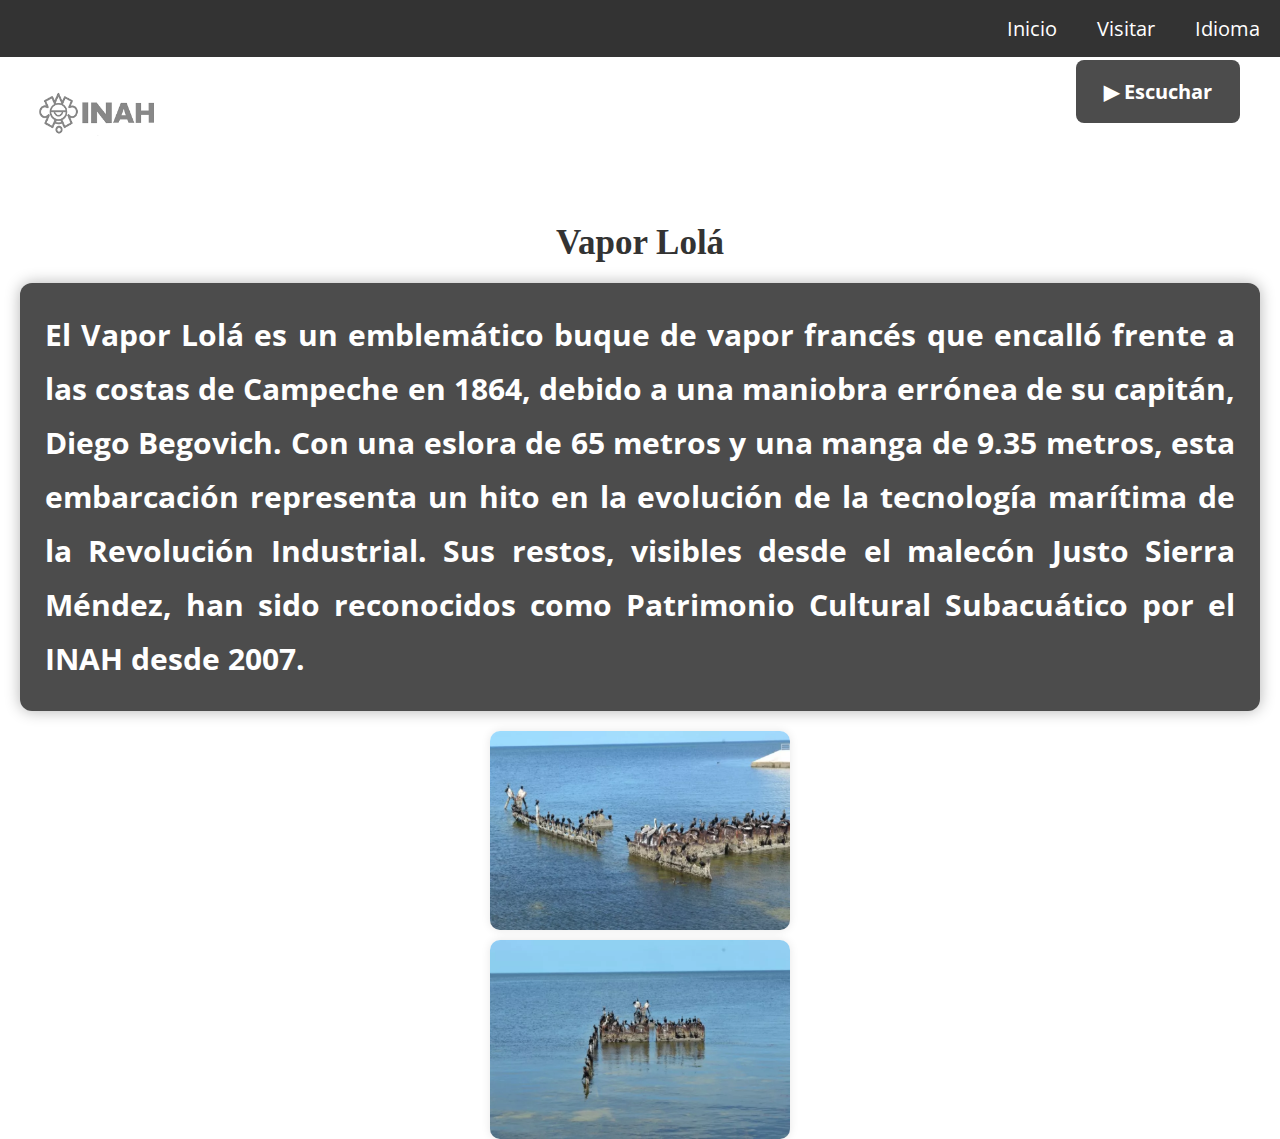
<file: index.html>
<!DOCTYPE html>
<html lang="en">

<head>
    <meta charset="UTF-8">
    <meta name="viewport" content="width=device-width, initial-scale=1.0">
    <link rel="stylesheet" href="style.css">
    <title>Document</title>
</head>

<body>
    <nav>
        <ul class="menu-horizontal">
            <li><a href="R_Peatonal.html" data-es="Inicio" data-en="Initiaiton"></a></li>
            <li>
                <a href="https://maps.app.goo.gl/y7P7Kd4Bf9nECb6P7" data-es="Visitar" data-en="Visit"></a>
            </li>
            <li>
                <a href="#" data-es="Idioma" data-en="Lenguage"></a>
                <ul class="menu-vertical">
                    <li><button class="idioma1" onclick="cambiarIdioma('es')"></button>
                        <span style="color: white;" data-es="Español" data-en="Spanish"></span>
                    </li>
                    <li><button class="idioma2" onclick="cambiarIdioma('en')"></button>
                        <span style="color: white;" data-es="Ingles" data-en="English"></span>
                    </li>
                </ul>
            </li>

        </ul>
    </nav>

    </div><br><br><br>
    <div class="logo">
        <img src="img/Logos/Logo.inah.png" alt="Imagen">
    </div>

    <h1 class="tittle" data-es="Vapor Lolá" data-en="Vapor Lolá"></h1>

    <button id="botonEscuchar" class="boton-escuchar" onclick="leerTexto('texto1')" data-es="▶ Escuchar"
        data-en="▶ Listen">
    </button>

    <div class="container">
        <h3 id="texto1"
            data-es="El Vapor Lolá es un emblemático buque de vapor francés que encalló frente a las costas de Campeche en 1864, debido a una maniobra errónea de su capitán, Diego Begovich. Con una eslora de 65 metros y una manga de 9.35 metros, esta embarcación representa un hito en la evolución de la tecnología marítima de la Revolución Industrial. Sus restos, visibles desde el malecón Justo Sierra Méndez, han sido reconocidos como Patrimonio Cultural Subacuático por el INAH desde 2007.​"
            data-en="The Vapor Lolá is a notable French steamship that ran aground off the coast of Campeche in 1864 due to a navigational error by its captain, Diego Begovich. Measuring 65 meters in length and 9.35 meters in width, this vessel marks a significant point in the evolution of maritime technology during the Industrial Revolution. Its remains, visible from the Justo Sierra Méndez boardwalk, have been recognized as Underwater Cultural Heritage by the INAH since 2007 .​">
        </h3>

    </div>

    <div class="imagenes">
        <img src="img/Vapor_Lola/Vapor_lola2.webp" alt="Imagen">
        <img src="img/Vapor_Lola/Vapor_lola3.webp" alt="Imagen">

    </div>

</body>
<script src="script.js"></script>

</html>
</file>
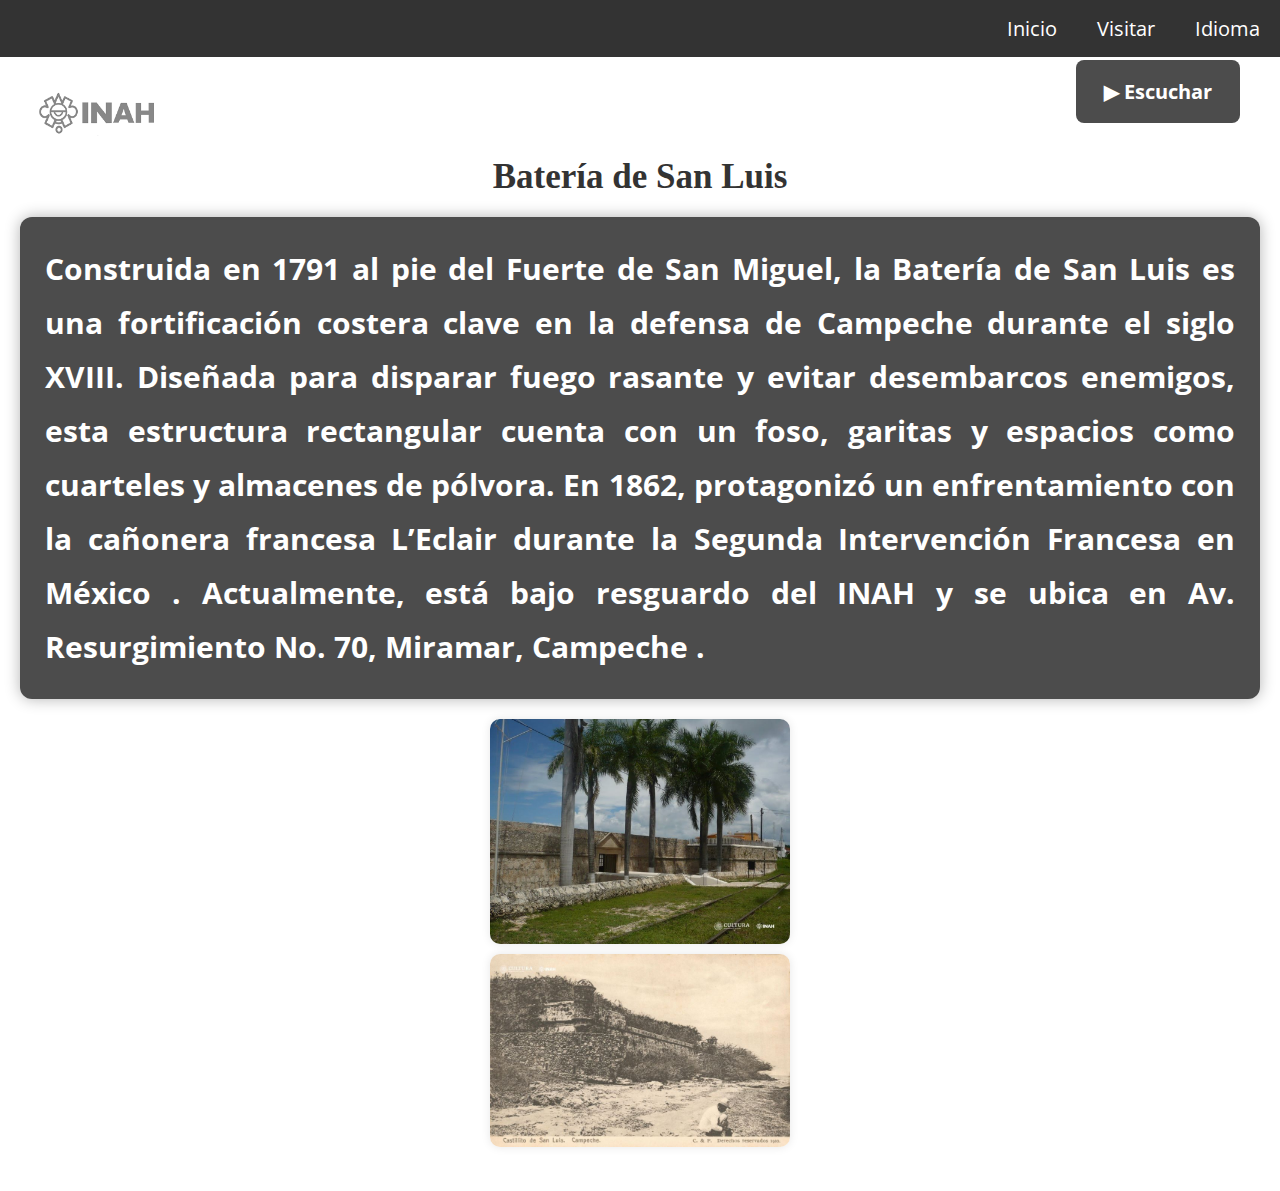
<file: Bat_Sn_Luis.html>
<!DOCTYPE html>
<html lang="en">

<head>
    <meta charset="UTF-8">
    <meta name="viewport" content="width=device-width, initial-scale=1.0">
    <link rel="stylesheet" href="style.css">
    <title>Document</title>
</head>

<body>
    <nav>
        <ul class="menu-horizontal">
            <li><a href="R_Peatonal.html" data-es="Inicio" data-en="Initiation"></a></li>
            <li>
                <a href="https://maps.app.goo.gl/KWnt675qmg7WvhoKA" data-es="Visitar" data-en="Visit"></a>
            </li>
            <li>
                <a href="#" data-es="Idioma" data-en="Lenguage"></a>
                <ul class="menu-vertical">
                    <li><button class="idioma1" onclick="cambiarIdioma('es')"></button>
                        <span style="color: white;" data-es="Español" data-en="Spanish"></span>
                    </li>
                    <li><button class="idioma2" onclick="cambiarIdioma('en')"></button>
                        <span style="color: white;" data-es="Ingles" data-en="English"></span>
                    </li>
                </ul>
            </li>

        </ul>
    </nav>
    <button id="botonEscuchar" class="boton-escuchar" onclick="leerTexto('texto1')" data-es="▶ Escuchar"
        data-en="▶ Listen">
    </button>

    <div class="logo">
        <img src="img/Logos/Logo.inah.png" alt="Imagen">
    </div>

    <h1 class="tittle" data-es="Batería de San Luis" data-en="San Luis Battery"></h1>




    <div class="container">
        <h3 id="texto1"
            data-es="Construida en 1791 al pie del Fuerte de San Miguel, la Batería de San Luis es una fortificación costera clave en la defensa de Campeche durante el siglo XVIII. Diseñada para disparar fuego rasante y evitar desembarcos enemigos, esta estructura rectangular cuenta con un foso, garitas y espacios como cuarteles y almacenes de pólvora. En 1862, protagonizó un enfrentamiento con la cañonera francesa L’Eclair durante la Segunda Intervención Francesa en México . Actualmente, está bajo resguardo del INAH y se ubica en Av. Resurgimiento No. 70, Miramar, Campeche ."
            data-en="Built in 1791 at the base of Fort San Miguel, San Luis Battery is a coastal fortification that played a crucial role in Campeche's 18th-century defense. Designed for low-trajectory cannon fire to prevent enemy landings, the rectangular structure features a moat, sentry boxes, and spaces like barracks and powder magazines. In 1862, it engaged with the French gunboat L’Eclair during the Second French Intervention in Mexico . Currently, it is under the care of INAH and located at Av. Resurgimiento No. 70, Miramar, Campeche.">
        </h3>
    </div>

    <div class="imagenes">
        <img src="img/Bat_Sn_Luis/San_Luis.jpg" alt="Imagen de la Batería de San Luis">
        <img src="img/Bat_Sn_Luis/San_Luis2.jpg" alt="Imagen de la Batería de San Luis">
    </div>

    <br><br>

</body>
<script src="script.js"></script>

</html>
</file>
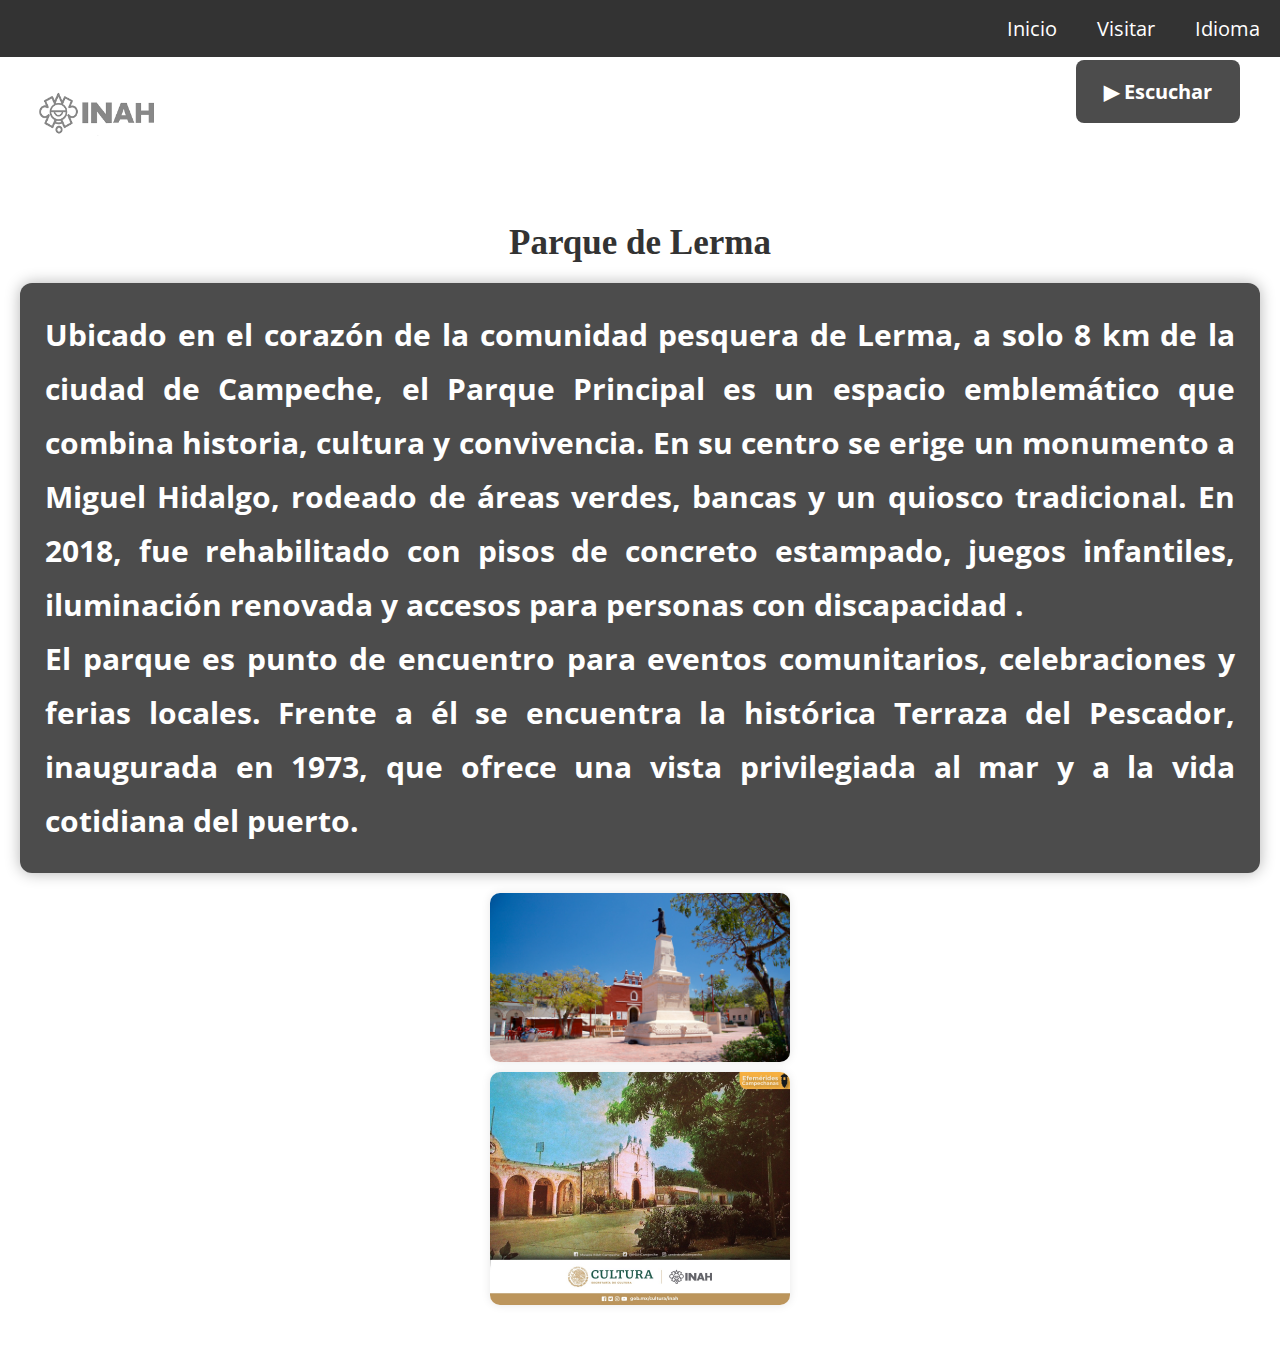
<file: Parque_Lerma.html>
<!DOCTYPE html>
<html lang="en">

<head>
    <meta charset="UTF-8">
    <meta name="viewport" content="width=device-width, initial-scale=1.0">
    <link rel="stylesheet" href="style.css">
    <title>Document</title>
</head>

<body>
    <nav>
        <ul class="menu-horizontal">
            <li><a href="R_Peatonal.html" data-es="Inicio" data-en="Initiation"></a></li>
            <li>
                <a href="https://maps.app.goo.gl/ccfZyVWbe6f6kUjFA" data-es="Visitar" data-en="Visit"></a>
            </li>
            <li>
                <a href="#" data-es="Idioma" data-en="Lenguage"></a>
                <ul class="menu-vertical">
                    <li><button class="idioma1" onclick="cambiarIdioma('es')"></button>
                        <span style="color: white;" data-es="Español" data-en="Spanish"></span>
                    </li>
                    <li><button class="idioma2" onclick="cambiarIdioma('en')"></button>
                        <span style="color: white;" data-es="Ingles" data-en="English"></span>
                    </li>
                </ul>
            </li>

        </ul>
    </nav>

    </div><br><br><br>
    <div class="logo">
        <img src="img/Logos/Logo.inah.png" alt="Imagen">
    </div>

    <h1 class="tittle" data-es="Parque de Lerma" data-en="Lerma Park"></h1>

    <button id="botonEscuchar" class="boton-escuchar" onclick="leerTexto('texto1')" data-es="▶ Escuchar"
        data-en="▶ Listen">
    </button>

    <div class="container">
        <h3 id="texto1"
            data-es="Ubicado en el corazón de la comunidad pesquera de Lerma, a solo 8 km de la ciudad de Campeche, el Parque Principal es un espacio emblemático que combina historia, cultura y convivencia. En su centro se erige un monumento a Miguel Hidalgo, rodeado de áreas verdes, bancas y un quiosco tradicional. En 2018, fue rehabilitado con pisos de concreto estampado, juegos infantiles, iluminación renovada y accesos para personas con discapacidad .​
            El parque es punto de encuentro para eventos comunitarios, celebraciones y ferias locales. Frente a él se encuentra la histórica Terraza del Pescador, inaugurada en 1973, que ofrece una vista privilegiada al mar y a la vida cotidiana del puerto.​​"
            data-en="Located in the heart of the fishing community of Lerma, just 8 km from the city of Campeche, the Main Park is an emblematic space that combines history, culture, and community life. At its center stands a monument to Miguel Hidalgo, surrounded by green areas, benches, and a traditional gazebo. In 2018, it was renovated with stamped concrete flooring, children's play areas, updated lighting, and accessible pathways for people with disabilities .​
            The park serves as a gathering place for community events, celebrations, and local fairs. Opposite the park is the historic Terraza del Pescador, inaugurated in 1973, offering a privileged view of the sea and the daily life of the port .">
        </h3>

    </div>

    <div class="imagenes">
        <img src="img/Parque_Lerma/Lerma2.jpg">
        <img src="img/Parque_Lerma/Lerma3.jpg">
    </div>

    <br><br>

</body>
<script src="script.js"></script>

</html>
</file>
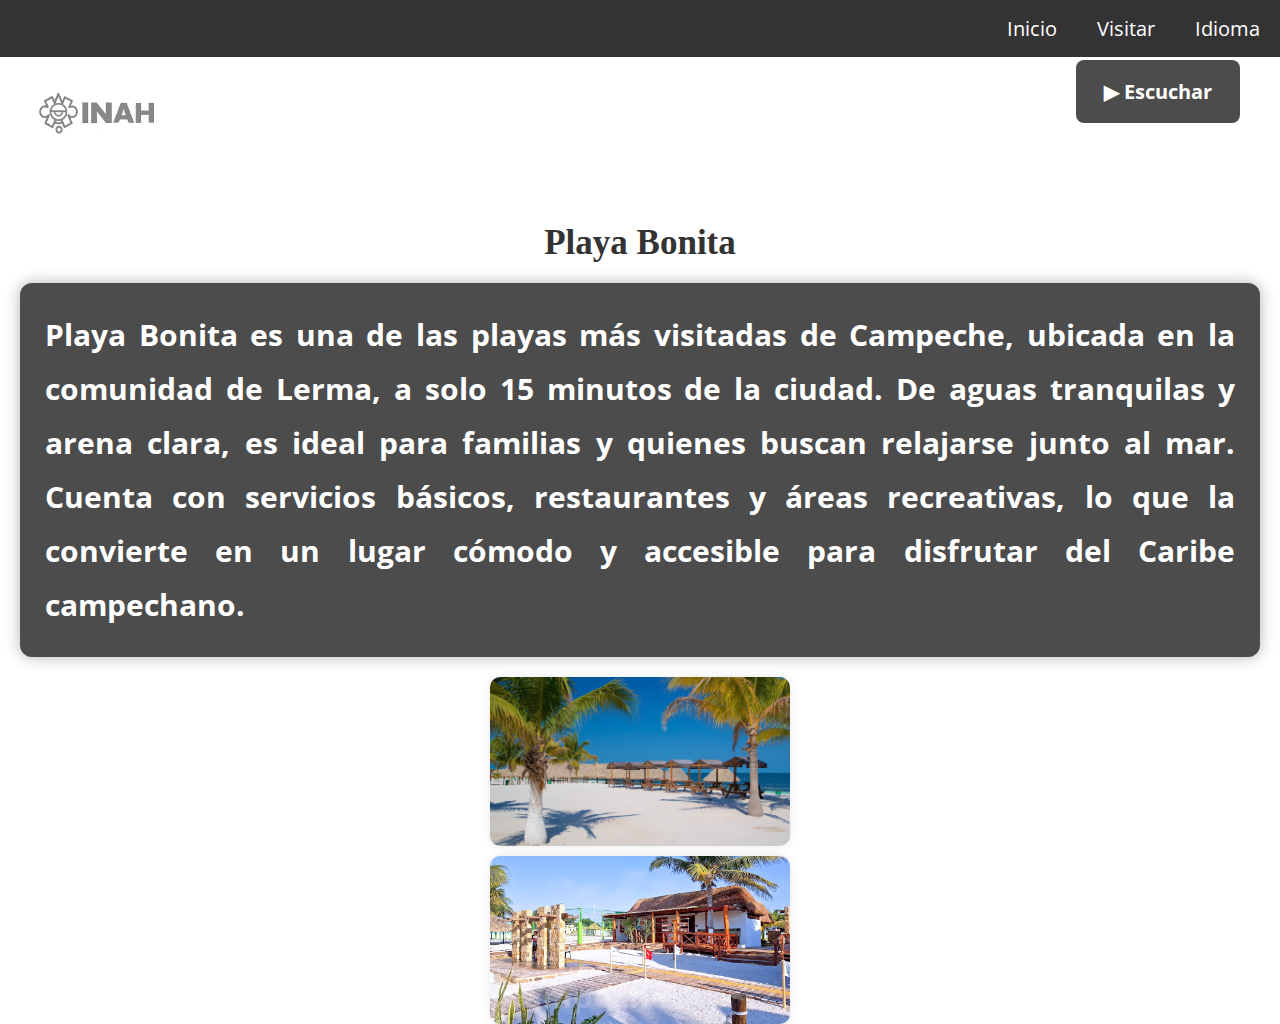
<file: Playa_Bonita.html>
<!DOCTYPE html>
<html lang="en">

<head>
    <meta charset="UTF-8">
    <meta name="viewport" content="width=device-width, initial-scale=1.0">
    <link rel="stylesheet" href="style.css">
    <title>Document</title>
</head>

<body>
    <nav>
        <ul class="menu-horizontal">
            <li>
                <a href="R_Peatonal.html" data-es="Inicio" data-en="Initiation"></a>
            </li>
            <li>
                <a href="https://maps.app.goo.gl/DSiqJJbJ9m96icgQ6" data-es="Visitar" data-en="Visit"></a>
            </li>
            <li>
                <a href="#" data-es="Idioma" data-en="Lenguage"></a>
                <ul class="menu-vertical">
                    <li><button class="idioma1" onclick="cambiarIdioma('es')"></button>
                        <span style="color: white;" data-es="Español" data-en="Spanish"></span>
                    </li>
                    <li><button class="idioma2" onclick="cambiarIdioma('en')"></button>
                        <span style="color: white;" data-es="Ingles" data-en="English"></span>
                    </li>
                </ul>
            </li>

        </ul>
    </nav>

    </div><br><br><br>
    <div class="logo">
        <img src="img/Logos/Logo.inah.png" alt="Imagen">
    </div>

    <h1 class="tittle" data-es="Playa Bonita" data-en="Beautiful Beach"></h1>

    <button id="botonEscuchar" class="boton-escuchar" onclick="leerTexto('texto1')" data-es="▶ Escuchar"
        data-en="▶ Listen">
    </button>

    <div class="container">
        <h3 id="texto1"
            data-es="Playa Bonita es una de las playas más visitadas de Campeche, ubicada en la comunidad de Lerma, a solo 15 minutos de la ciudad. De aguas tranquilas y arena clara, es ideal para familias y quienes buscan relajarse junto al mar. Cuenta con servicios básicos, restaurantes y áreas recreativas, lo que la convierte en un lugar cómodo y accesible para disfrutar del Caribe campechano."
            data-en="Playa Bonita is one of Campeche’s most popular beaches, located in the community of Lerma, just 15 minutes from the city. With calm waters and light-colored sand, it’s perfect for families and anyone looking to unwind by the sea. The beach offers basic services, restaurants, and recreational areas, making it a comfortable and accessible spot to enjoy Campeche’s Caribbean coast.">
        </h3>

    </div>

    <div class="imagenes">
        <img src="img/Playa_Bonita/Playa_Bonita.avif" alt="Imagen">
        <img src="img/Playa_Bonita/Playa_Bonita3.webp" alt="Imagen">
    </div>

</body>
<script src="script.js"></script>

</html>
</file>
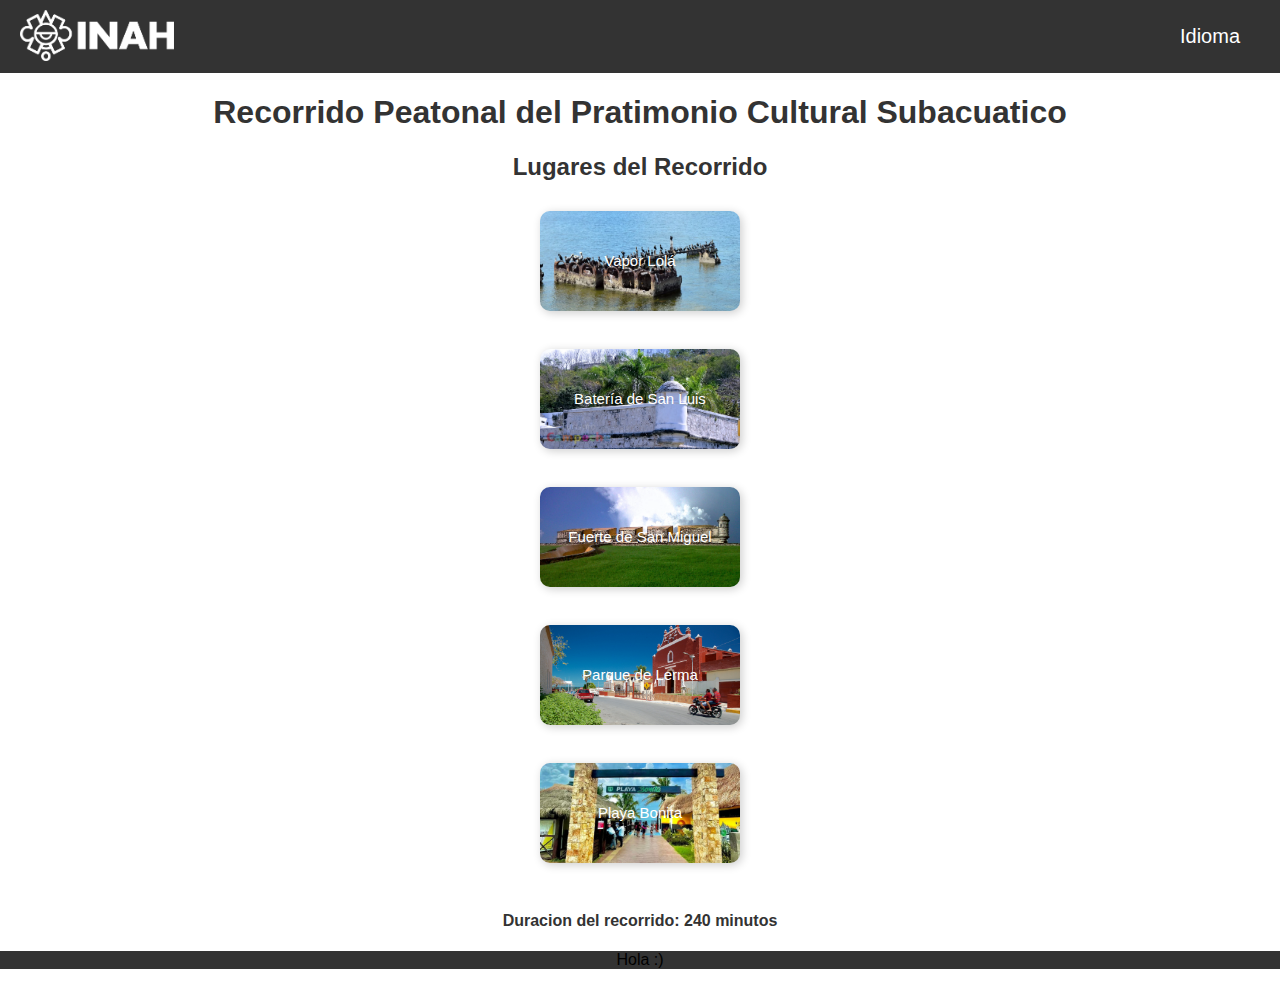
<file: R_Peatonal.html>
<!DOCTYPE html>
<html lang="en">

<head>
    <meta charset="UTF-8">
    <meta name="viewport" content="width=device-width, initial-scale=1.0">
    <title>Recorridos</title>
    <link rel="stylesheet" href="styles_peatonal.css">

</head>

<body>
    <nav>
        <ul class="menu-horizontal">
            <li>
                <a href="#" data-es="Idioma" data-en="Lenguage"></a>
                <ul class="menu-vertical">
                    <li><button class="idioma1" onclick="cambiarIdioma('es')"></button>
                        <span style="color: white;" data-es="Español" data-en="Spanish"></span>
                    </li>
                    <li><button class="idioma2" onclick="cambiarIdioma('en')"></button>
                        <span style="color: white;" data-es="Ingles" data-en="English"></span>
                    </li>
                </ul>
            </li>

        </ul>
    </nav>

    <div class="logo">
        <img src="img/Logos/LogoINAH_blanco.png" alt="Imagen">
    </div>

    <h1 data-es="Recorrido Peatonal del Pratimonio Cultural Subacuatico"
        data-en="Pedestrian Tour of the Underwater Cultural Heritage">
        Recorrido Peatonal del Pratimonio Cultural Subacuatico</h1>
    <h2 data-es="Lugares del Recorrido" data-en="Tour Locations">
        Lugares del Recorrido.</h2>

    <a href="Vapor_Lola.html">
        <button class="btn1" data-es="Vapor Lolá" data-en="Vapor Lolá">Vapor Lolá</button><br><br>
    </a>
    <a href="Bat_Sn_Luis.html">
        <button class="btn3" data-es="Batería de San Luis" data-en="San Luis Battery">Batería de San Luis</button><br><br>
    </a>
    <a href="Sn_Miguel.html">
        <button class="btn4" data-es="Fuerte de San Miguel" data-en="Fort of San Miguel">Fuerte de San Miguel</button><br><br>
    </a>
    <a href="Parque_Lerma.html">
        <button class="btn5" data-es="Parque de Lerma" data-en="Lerma Park">Parque de Lerma</button><br><br>
    </a>
    <a href="Playa_Bonita.html">
        <button class="btn6" data-es="Playa Bonita" data-en="Beautiful Beach">Playa Bonita</button><br><br>
    </a>

    <h4 style="color:#333" data-es="Duracion del recorrido: 240 minutos" data-en="Duration of the tour: approximately 240 minutes"></h4>


    <footer style="background-color: #333;">
        <p>Hola :)</p>
    </footer>
</body>
<script src="script.js"></script>

</html>
</file>
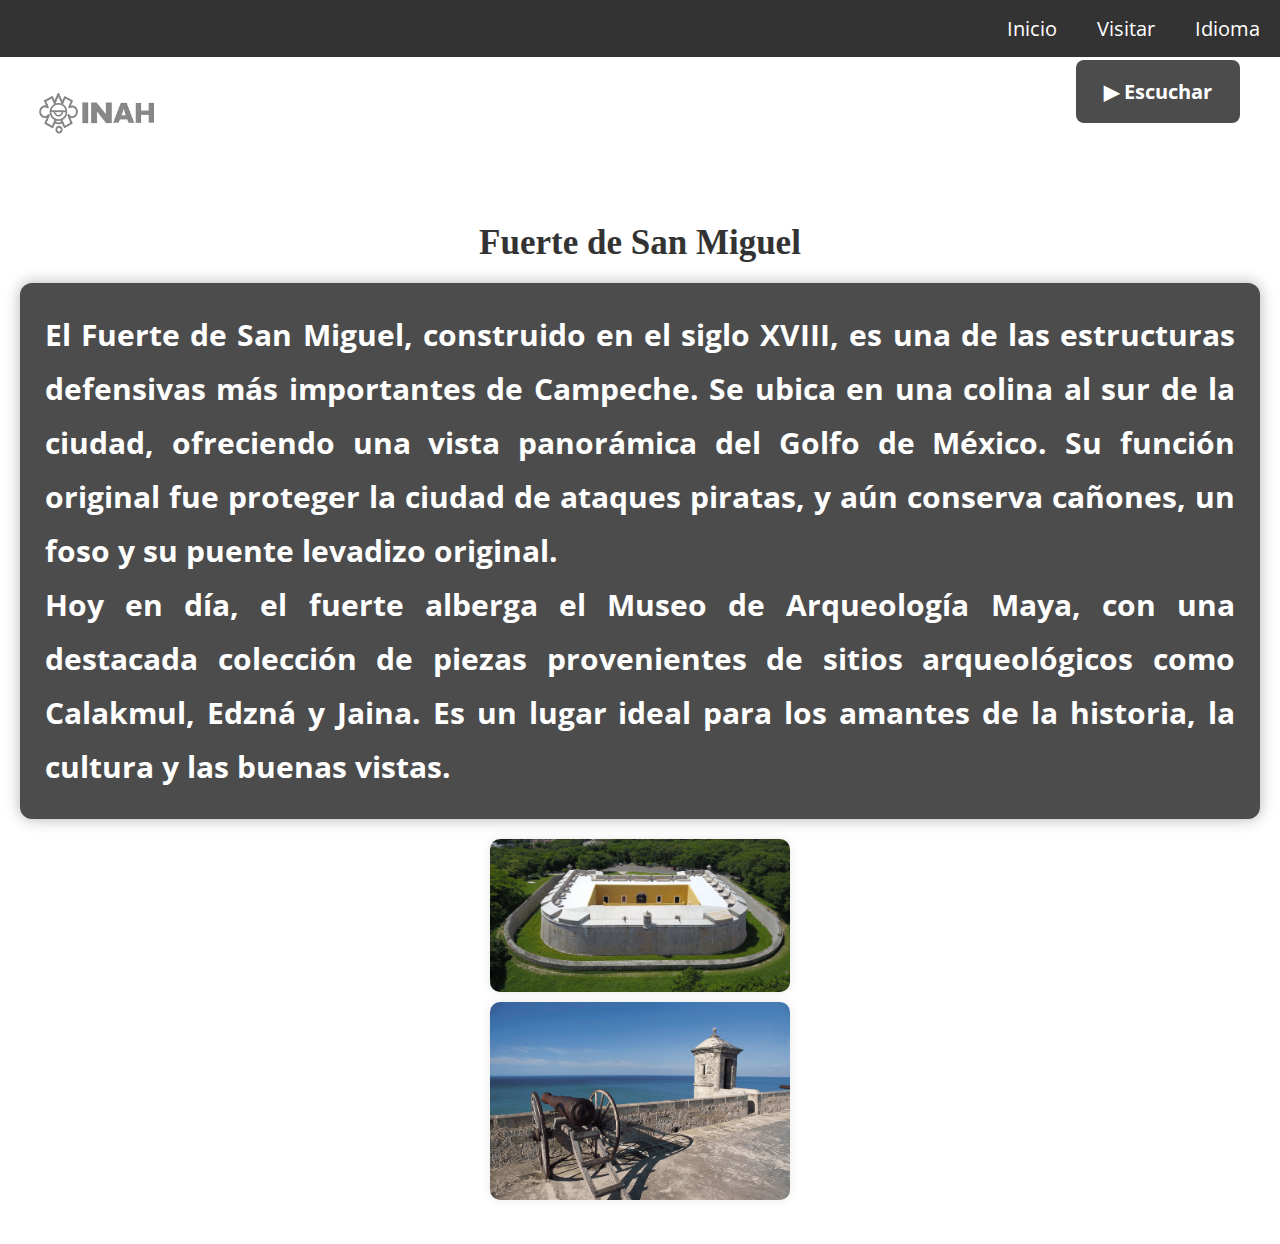
<file: Sn_Miguel.html>
<!DOCTYPE html>
<html lang="en">

<head>
    <meta charset="UTF-8">
    <meta name="viewport" content="width=device-width, initial-scale=1.0">
    <link rel="stylesheet" href="style.css">
    <title>Document</title>
</head>

<body>
    <nav>
        <ul class="menu-horizontal">
            <li><a href="R_Peatonal.html" data-es="Inicio" data-en="Initiation"></a></li>
            <li>
                <a href="https://maps.app.goo.gl/RDkQcbKb1EsKT8RN6" data-es="Visitar" data-en="Visit"></a>
            </li>
            <li>
                <a href="#" data-es="Idioma" data-en="Lenguage"></a>
                <ul class="menu-vertical">
                    <li><button class="idioma1" onclick="cambiarIdioma('es')"></button>
                        <span style="color: white;" data-es="Español" data-en="Spanish"></span>
                    </li>
                    <li><button class="idioma2" onclick="cambiarIdioma('en')"></button>
                        <span style="color: white;" data-es="Ingles" data-en="English"></span>
                    </li>
                </ul>
            </li>

        </ul>
    </nav>

    </div><br><br><br>
    <div class="logo">
        <img src="img/Logos/Logo.inah.png" alt="Imagen">
    </div>

    <h1 class="tittle" data-es="Fuerte de San Miguel" data-en="Fort of San Miguel"></h1>

    <button id="botonEscuchar" class="boton-escuchar" onclick="leerTexto('texto1')" data-es=" ▶ Escuchar"
        data-en="▶ Listen">
    </button>

    <div class="container">
        <h3 id="texto1"
            data-es="El Fuerte de San Miguel, construido en el siglo XVIII, es una de las estructuras defensivas más importantes de Campeche. Se ubica en una colina al sur de la ciudad, ofreciendo una vista panorámica del Golfo de México. Su función original fue proteger la ciudad de ataques piratas, y aún conserva cañones, un foso y su puente levadizo original.
            Hoy en día, el fuerte alberga el Museo de Arqueología Maya, con una destacada colección de piezas provenientes de sitios arqueológicos como Calakmul, Edzná y Jaina. Es un lugar ideal para los amantes de la historia, la cultura y las buenas vistas."
            data-en="San Miguel Fort, built in the 18th century, is one of Campeche’s most important defensive structures. Located on a hill south of the city, it offers panoramic views of the Gulf of Mexico. Originally built to protect the city from pirate attacks, the fort still preserves its cannons, moat, and original drawbridge.
            Today, it houses the Museum of Maya Archaeology, featuring an outstanding collection of artifacts from ancient sites such as Calakmul, Edzná, and Jaina. It’s a must-visit for history buffs, culture lovers, and anyone looking for a great view.">
        </h3>

    </div>

    <div class="imagenes">
        <img src="img/Sn_Miguel/San_Miguel.jpg" alt="Imagen">
        <img src="img/Sn_Miguel/San_Miguel3.jpg" alt="Imagen">
    </div>

    <br><br>

</body>
<script src="script.js"></script>

</html>
</file>
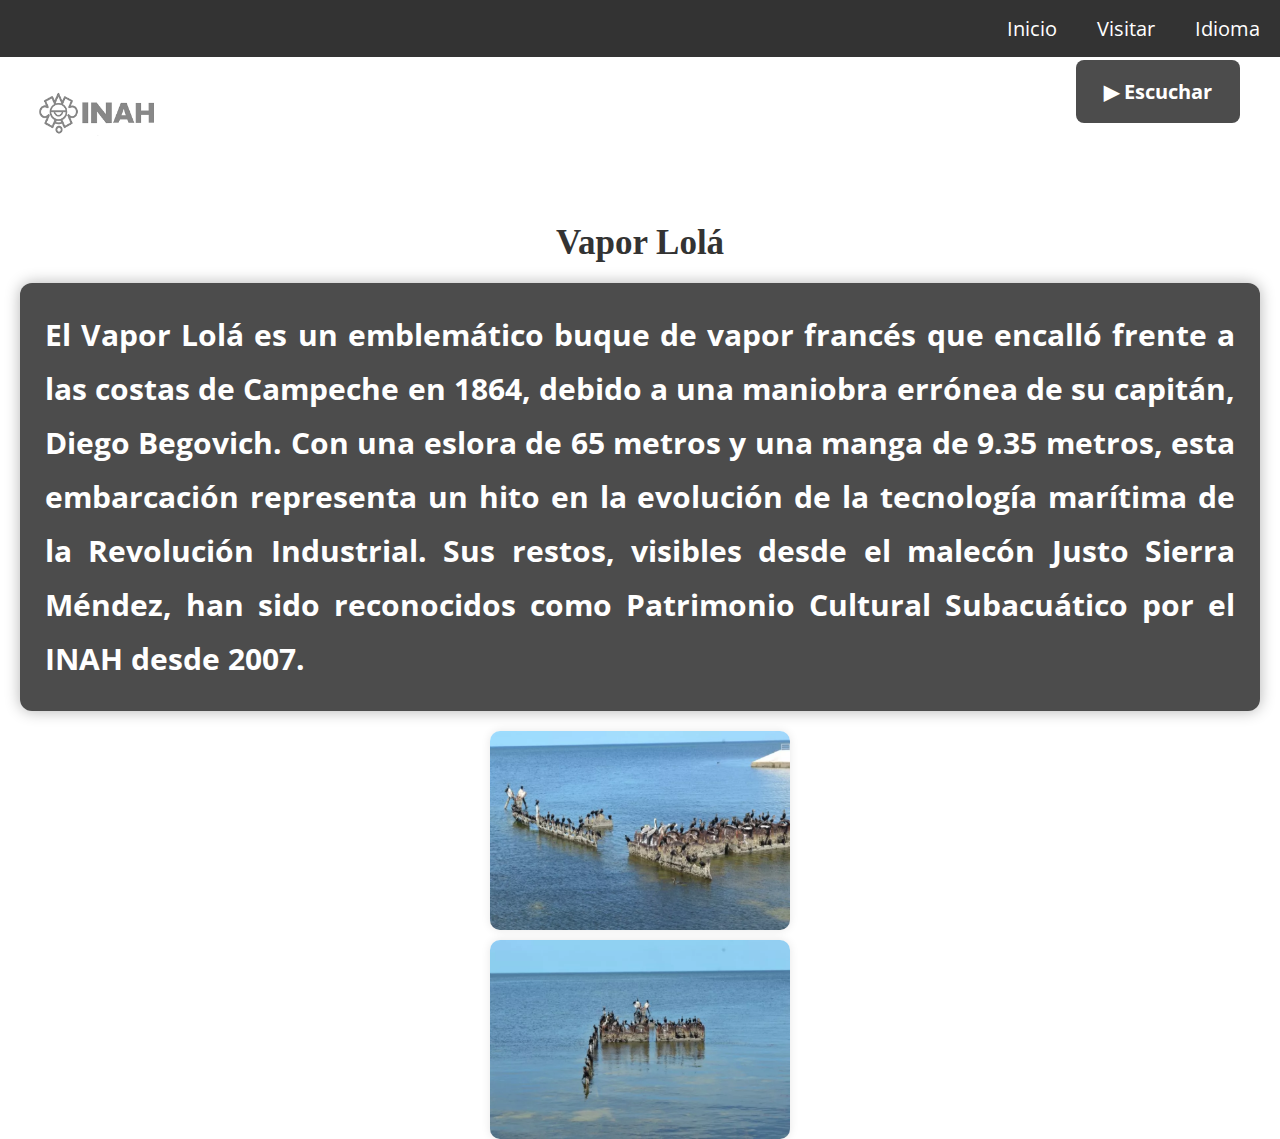
<file: Vapor_Lola.html>
<!DOCTYPE html>
<html lang="en">

<head>
    <meta charset="UTF-8">
    <meta name="viewport" content="width=device-width, initial-scale=1.0">
    <link rel="stylesheet" href="style.css">
    <title>Document</title>
</head>

<body>
    <nav>
        <ul class="menu-horizontal">
            <li><a href="R_Peatonal.html" data-es="Inicio" data-en="Initiaiton"></a></li>
            <li>
                <a href="https://maps.app.goo.gl/y7P7Kd4Bf9nECb6P7" data-es="Visitar" data-en="Visit"></a>
            </li>
            <li>
                <a href="#" data-es="Idioma" data-en="Lenguage"></a>
                <ul class="menu-vertical">
                    <li><button class="idioma1" onclick="cambiarIdioma('es')"></button>
                        <span style="color: white;" data-es="Español" data-en="Spanish"></span>
                    </li>
                    <li><button class="idioma2" onclick="cambiarIdioma('en')"></button>
                        <span style="color: white;" data-es="Ingles" data-en="English"></span>
                    </li>
                </ul>
            </li>

        </ul>
    </nav>

    </div><br><br><br>
    <div class="logo">
        <img src="img/Logos/Logo.inah.png" alt="Imagen">
    </div>

    <h1 class="tittle" data-es="Vapor Lolá" data-en="Vapor Lolá"></h1>

    <button id="botonEscuchar" class="boton-escuchar" onclick="leerTexto('texto1')" data-es="▶ Escuchar"
        data-en="▶ Listen">
    </button>

    <div class="container">
        <h3 id="texto1"
            data-es="El Vapor Lolá es un emblemático buque de vapor francés que encalló frente a las costas de Campeche en 1864, debido a una maniobra errónea de su capitán, Diego Begovich. Con una eslora de 65 metros y una manga de 9.35 metros, esta embarcación representa un hito en la evolución de la tecnología marítima de la Revolución Industrial. Sus restos, visibles desde el malecón Justo Sierra Méndez, han sido reconocidos como Patrimonio Cultural Subacuático por el INAH desde 2007.​"
            data-en="The Vapor Lolá is a notable French steamship that ran aground off the coast of Campeche in 1864 due to a navigational error by its captain, Diego Begovich. Measuring 65 meters in length and 9.35 meters in width, this vessel marks a significant point in the evolution of maritime technology during the Industrial Revolution. Its remains, visible from the Justo Sierra Méndez boardwalk, have been recognized as Underwater Cultural Heritage by the INAH since 2007 .​">
        </h3>

    </div>

    <div class="imagenes">
        <img src="img/Vapor_Lola/Vapor_lola2.webp" alt="Imagen">
        <img src="img/Vapor_Lola/Vapor_lola3.webp" alt="Imagen">

    </div>

</body>
<script src="script.js"></script>

</html>
</file>
<file: style.css>
@import url("https://fonts.googleapis.com/css2?family=Open+Sans&display=swap");

@import url('https://fonts.googleapis.com/css2?family=Mea+Culpa&display=swap');

* {
  margin: 0;
  padding: 0;
  box-sizing: border-box;
  font-family: "Open Sans";
}

body {
  background-color: #fff;
  /* Fondo azul agua y el tipo de letra que sea cursiva*/
  background-size: cover;
  justify-content: center;
  align-items: center;
}

nav {
  max-width: auto;
  margin: 0;
  background-color: #333;
  font-size: 20px;
}

.menu-horizontal {
  list-style: none;
  display: flex;
  justify-content: flex-end;
  padding: 0;
  margin: 0;
}

.menu-horizontal > li > a {
  display: block;
  padding: 15px 20px;
  color: white;
  text-decoration: none;
}

.menu-horizontal>li:hover {
  background-color: rgb(189, 189, 189);
}

.menu-vertical {
  position: absolute;
  right: 0;
  display: none;
  list-style: none;
  width: 150px;
  background-color: #333;
  padding: 0;
  z-index: 15; /* Aseguramos que esté por encima de todo */
}


.menu-horizontal li:hover .menu-vertical {
  display: block;
}

.menu-horizontal > li:hover {
  background-color: rgb(189, 189, 189);
}


.menu-vertical li a {
  display: block;
  color: white;
  text-decoration: none;
  padding: 15px 15px 15px 20px;
}

#html {
  margin: auto;
  padding: 20px;
  max-width: 900px;
  background: rgb(201, 201, 201);
}

/* Contenedor principal */
.container {
  display: flex;
  justify-content: center;
  align-items: center;
  padding: 20px;
  width: 100%;
}

h3 {
  max-width: 900px; /* Aumenta el ancho de la caja */
  font-size: 18px; /* Aumenta el tamaño del texto */
  text-align: justify;
  color: #fff;
  background: rgb(76, 76, 76);
  padding: 25px; /* Aumenta el padding para más espacio interno */
  border-radius: 12px;
  box-shadow: 0 0 15px rgba(0, 0, 0, 0.3); /* Aumenta la sombra */
  line-height: 1.8; /* Mejora la legibilidad */
}

/* Ajuste en pantallas grandes */
@media (min-width: 1024px) {
  h3 {
    max-width: 1400px; /* Aumenta el ancho en pantallas grandes */
    font-size: 30px; /* Hace el texto aún más grande en desktop */
  }
}

/*////////////////////////////*/
.logo { 
  position: absolute; /* Fija la posición */
  top: 58px; /* La coloca en la parte superior */
  left: 20px; /* La mueve a la izquierda */
  display: flex;
  align-items: flex-end; /* Asegura alineación a la izquierda */
  width: 12%; /* Reduce el tamaño */
  height: auto;
}

.logo img {
  width: 100%;
  height: auto; /* Mantiene la proporción */
  max-height: 130px; /* Reduce el tamaño */
  object-fit: contain; /* Asegura que no se deforme */
}

.tittle {
  font-family: 'Times New Roman', Times, serif;
  text-align: center; /* Centra el título */
  margin-top: 100px; /* Empuja el título hacia abajo */
  font-size: 35px;
  font-weight: bold;
  color: #333;
}

/* Ajustes para pantallas pequeñas */
@media (max-width: 768px) {
  .logo {
    top: 60px; /* Baja la imagen en móviles */
    left: 10px;
    width: 20%;
  }

  .logo img {
    max-height: 75px; /* Aumenta la altura máxima de la imagen */
    width: auto; /* Mantiene la proporción de la imagen */
  }

  .tittle {
    margin-top: 80px; /* Ajusta el margen para móviles */
  }
}



.idioma1,
.idioma2 {
  width: 50px;
  height: 30px;
  background-size: cover;
  cursor: pointer;
}

.idioma1 {
  background-image: url("img/Banderas/Band_mex.webp");
}

.idioma2 {
  background-image: url("img/Banderas/Band_EU.png");
}

.idiomas {
  position: absolute;
  top: 50px;
  right: 20px;
  display: flex;
  flex-direction: column;
  align-items: flex-end;
  gap: 10px;
}

.idioma-container {
  display: flex;
  align-items: center;
  gap: 10px;
}

.imagenes {
  flex: 1;
  display: flex;
  flex-direction: column;
  align-items: center;
  gap: 10px;
}

.imagenes img {
  width: 100%;
  max-width: 300px;
  border-radius: 10px;
  box-shadow: 0 0 10px rgba(0, 0, 0, 0.1);
}

.boton-escuchar {
  position: absolute;
  top: 60px;
  right: 40px;
  display: flex;
  align-items: center;
  justify-content: center;
  gap: 8px;
  padding: 18px 28px;
  font-size: 20px;
  font-weight: bold;
  color: white;
  background: #4c4c4c;
  border: none;
  border-radius: 8px;
  cursor: pointer;
  transition: background 0.3s, transform 0.2s;
  z-index: 1; /* Menor valor */
}


/* Ajustes para pantallas pequeñas */
@media (max-width: 768px) {
  .boton-escuchar {
    top: 60px; /* Reduce margen en pantallas pequeñas */
    right: 10px;
    font-size: 18px; /* Aumenta el tamaño del texto */
    padding: 12px 20px; /* Aumenta el relleno del botón */
  }
}

.boton-escuchar:hover {
  background: #0056b3;
}

.boton-escuchar:active {
  transform: scale(0.95);
}

.boton-escuchar.playing {
  background: #28a745;
  /* Verde cuando está hablando */
}
</file>
<file: styles_peatonal.css>
/* ============================= */
body {
    font-family: Arial, sans-serif;
    text-align: center;
    background-color: #ffffff;
    margin: 0;
    padding: 0;
}

/* Estilos para títulos */
h1, h2, h3 {
    color: #333;
}

/* ============================= */
nav {
    position: relative; /* Contexto para que los elementos con position absoluta puedan apilarse correctamente */
    background-color: #333;
    font-size: 20px;
    padding: 10px 0;
    display: flex;
    justify-content: flex-end;
    padding-right: 20px;
  }

.menu-horizontal {
    list-style: none;
    display: flex;
    justify-content: flex-end; /* Alinea los elementos del menú a la derecha */
    padding: 0;
    margin: 0;
}

.menu-horizontal > li {
    position: relative;
  }

.menu-horizontal > li > a {
    display: block;
    padding: 15px 20px;
    color: white;
    text-decoration: none;
}

.menu-horizontal > li:hover {
    background-color: rgb(189, 189, 189);
}

/* Submenú desplegable */
.menu-vertical {
    position: absolute;
    right: 0; /* Lo alinea completamente a la derecha */
    display: none;
    list-style: none;
    width: 150px;
    background-color: #333;
    padding: 0;
    z-index: 10;
}

.menu-horizontal li:hover .menu-vertical {
    display: block;
}

.menu-vertical li:hover {
    background-color: rgb(189, 189, 189);
  }

  .menu-vertical li a {
    display: block;
    color: white;
    text-decoration: none;
    padding: 10px 15px;
  }


/* ============================= */
.logo {
    position: absolute;
    top: 10px;
    left: 20px;
    width: 12%;
}

.logo img {
    width: 100%;
    max-height: 130px;
    object-fit: contain;
}

/* Título principal */
.tittle {
    font-family: 'Times New Roman', Times, serif;
    text-align: center;
    margin-top: 100px;
    font-size: 35px;
    font-weight: bold;
    color: #333;
}

/* ============================= */
.idiomas {
    position: absolute;
    top: 50px;
    right: 20px;
    display: flex;
    flex-direction: column;
    align-items: flex-end;
    gap: 10px;
    z-index: 10; /* Mayor valor para asegurarnos de que esté por encima */
  }

.idioma-container {
    display: flex;
    align-items: center;
    gap: 10px;
}

/* Botones de idioma */
.idioma1, .idioma2 {
    width: 50px;
    height: 30px;
    background-size: cover;
    cursor: pointer;
    border-radius: 0px;
}

.idioma1 { background-image: url("img/Banderas/Band_mex.webp"); }
.idioma2 { background-image: url("img/Banderas/Band_EU.png"); }

/* ============================= */
button {
    width: 200px;
    height: 100px;
    border: none;
    cursor: pointer;
    color: white;
    font-size: 15px;
    text-align: center;
    display: flexbox;
    align-items: center;
    justify-content: center;
    background-size: cover;
    background-position: center;
    background-repeat: no-repeat;
    border-radius: 10px;
    transition: opacity 0.3s;
    box-shadow: 2px 2px 10px rgba(0, 0, 0, 0.2);
    margin: 10px;
}

button:hover {
    opacity: 0.8;
}

/* Fondos de los botones */
.btn1 { background-image: url('img/Vapor_Lola/Vapor_lola.webp'); }
.btn3 { background-image: url('img/Bat_Sn_Luis/San_Luis3.webp'); }
.btn4 { background-image: url('img/Sn_Miguel/San_Miguel2.webp'); }
.btn5 { background-image: url('img/Parque_Lerma/Lerma.jpg'); }
.btn6 { background-image: url('img/Playa_Bonita/Playa_Bonita2.jpg'); }
/* ============================= */
@media (max-width: 768px) {
    /* Ajustes para menú en móviles */
    .menu-horizontal {
        flex-direction: column;
        align-items: center;
    }

    /* Ajustes para el logo */
    .logo {
        top: 30px;
        left: 10px;
        width: 20%;
    }

    .logo img {
        max-height: 75px;
    }

    /* Ajustes para el título */
    .tittle {
        margin-top: 80px;
        font-size: 30px;
    }

    /* Ajustes para los idiomas */
    .idiomas {
        top: 10px;
        right: 10px;
    }

    /* Ajustes para los botones */
    button {
        width: 95%;
        max-width: 280px;
        height: 70px;
        font-size: 14px;
    }
}

@media (max-width: 600px) {
    button {
        width: 100%;
        height: 80px;
        font-size: 14px;
    }
}
</file>
